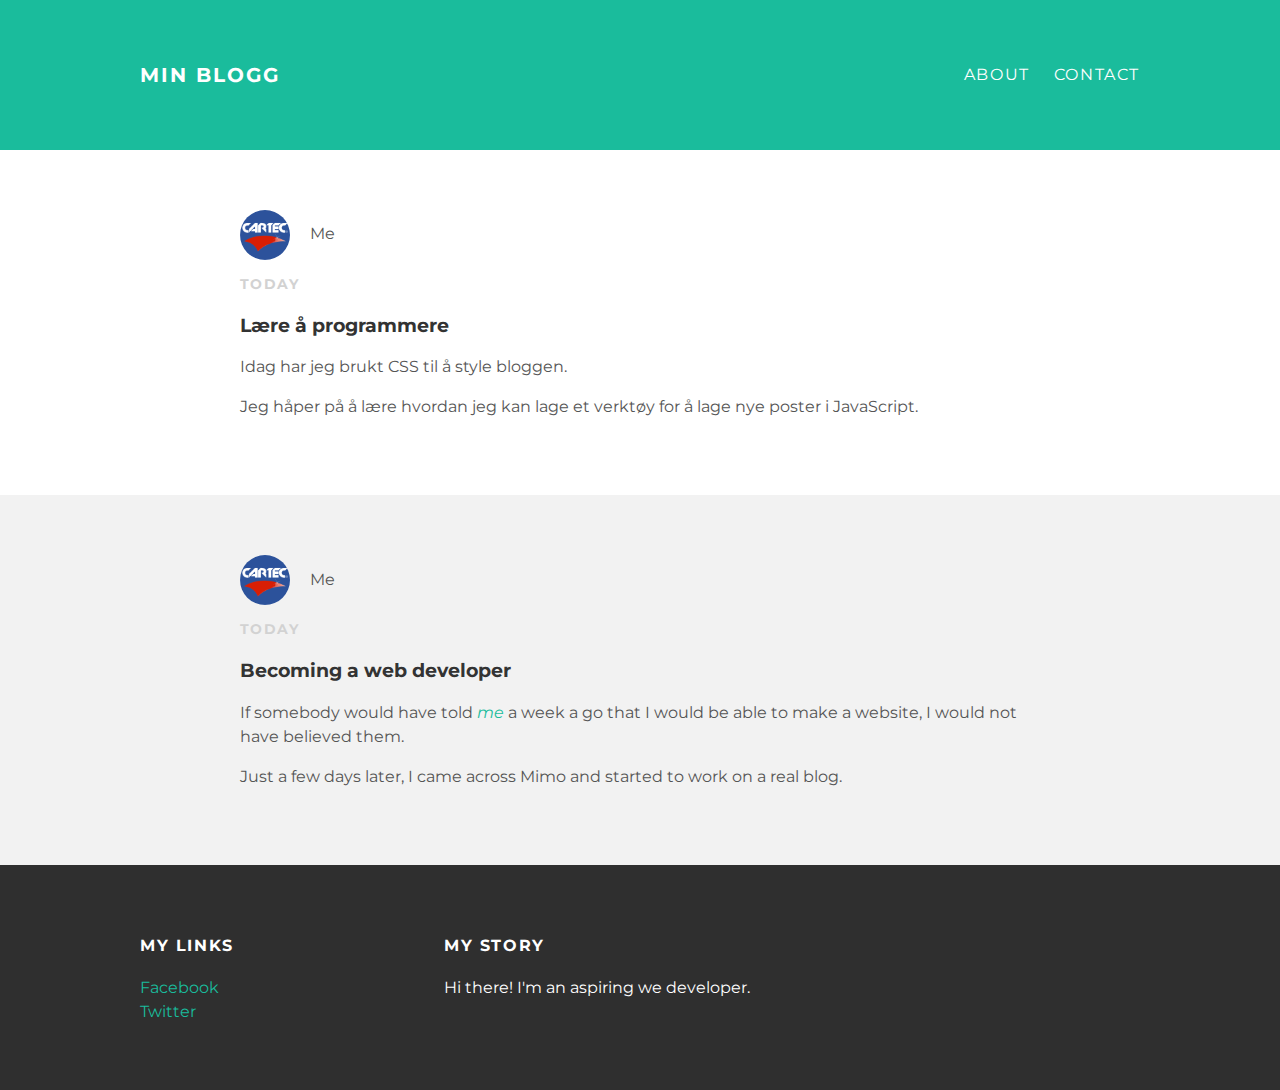
<file: index.html>
<!doctype html>
<html lang="en" dir="ltr">
  <head>
    <meta charset="utf-8">
    <title>My Blog</title>
    <link rel="stylesheet" href="styles.css" type="text/css">
  </head>
<body>
    <div id="header">
      <div class="container">
        <a href="index.html" id="header-title">Min Blogg</a>
        <ul id="header-nav">
          <li><a href="about.html">About</a></li>
          <li><a href="mailto:jonas@cartec.no">Contact</a></li>
        </ul>
      </div>
    </div>
    <div id="content">
      <div class="container">
        <div class="post">
          <div class="post-author">
            <img src="img\Cartec logo - Square.jpg">
            <span>Me</span>
          </div>
          <p class="post-date">Today</p>
          <h3 class="post-title">Lære å programmere</h3>
          <div class=""post-content">
            <p>Idag har jeg brukt CSS til å style bloggen.</p>
            <p>Jeg håper på å lære hvordan jeg kan lage et verktøy for å lage nye poster i JavaScript.</p>
            </div>
        </div>
      </div>
      <div class="post-container">
        <div class="post">
          <div class="post-author">
            <img src="img\Cartec logo - Square.jpg">
            <span>Me</span>
          </div>
          <p class="post-date">Today</p>
          <h3 class="post-title">Becoming a web developer</h3>
          <div class=""post-content">
            <p> If somebody would have told <a href="https://www.vg.no"><em>me</em></a> a week a go that I
            would be able to make a website, I would not have believed them.</p>
            <p>Just a few days later, I came across Mimo and
            started to work on a real blog.</p>
            </div>
        </div>
      </div>
      </div>
    <div id="footer">
      <div class="container">
        <div class="column">
        <h4>My Links</h4>
        <p>
          <a href="https://www.facebook.com/jonashh1">Facebook</a>
          <br>
          <a href="https://twitter.com/mobiltlf">Twitter</a>
        </p>
      </div>
      <div class="column">
        <h4>My Story</h4>
        <p>Hi there! I'm an aspiring we developer.</p>
      </div>
    </div>
      </div>
</body>

</html>
</file>
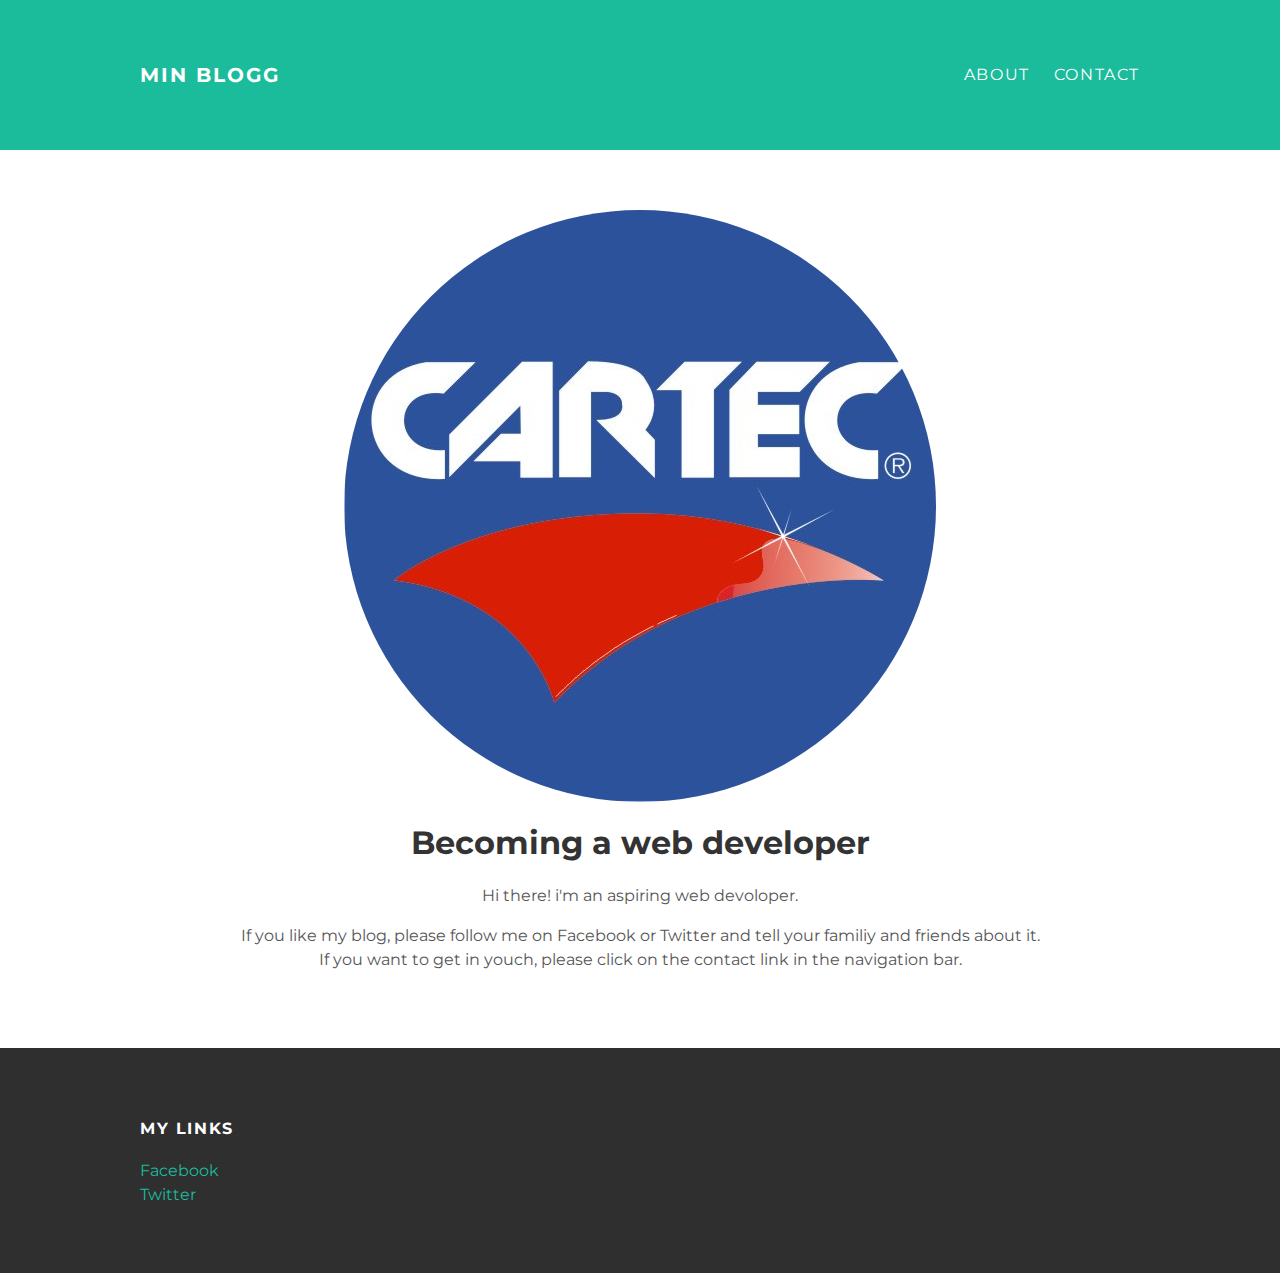
<file: about.html>
<!doctype.html>
<!DOCTYPE html>
<html lang="en" dir="ltr">
  <head>
    <meta charset="utf-8">
    <title>Om meg</title>
    <link rel="stylesheet" href="styles.css" type="text/css">
  </head>
  <body>
    <div id="header">
      <div class="container">
        <a href="index.html" id="header-title">Min Blogg</a>
        <ul id="header-nav">
          <li><a href="about.html">About</a></li>
          <li><a href="mailto:jonas@cartec.no">Contact</a></li>
        </ul>
      </div>
    </div>
    <div class="about">
      <div class="about-author">
        <img src="img\Cartec logo - Square.jpg">

      </div>

      <h1 class="about-title">Becoming a web developer</h1>
      <div class="about-content">
        <p>Hi there! i'm an aspiring web devoloper.</p>
        <p>If you like my blog, please follow me on Facebook
          or Twitter and tell your familiy and friends about it. If
        you want to get in youch, please click on the contact
      link in the navigation bar.</p>
        </div>
    </div>
    <div id="footer">
      <div class="container">
        <div class="column">
        <h4>My Links</h4>
        <p>
          <a href="https://www.facebook.com/jonashh1">Facebook</a>
          <br>
          <a href="https://twitter.com/mobiltlf">Twitter</a>
        </p>
      </div>
  </body>
</html>
</file>
<file: styles.css>
@import url(http://fonts.googleapis.com/css?family=Montserrat:400,700);

body {
  color: #555;
  margin: 0;
  font-family: 'Montserrat', sans-serif;
}

#header {
  background-color: #1abc9c;
  height: 150px;
  line-height: 150px;
}

#header a {
  color: white;
  text-decoration: none;
  text-transform: uppercase;
  letter-spacing: 0.1em;
}

#header a:hover {
  color: #222;
}

#header-title {
  display: block;
  float: left;
  font-size: 20px;
  font-weight: bold;
}

#header-nav {
  display: block;
  float: right;
  margin-top: 0;
}

#header-nav li {
  display: inline;
  padding-left: 20px;
}

.container {
  max-width: 1000px;
  margin: 0 auto;
}

#footer {
  background-color: #2f2f2f;
  padding: 50px 0;
}

.column {
  min-width: 300px;
  display: inline-block;
  vertical-align: top;
}

#footer h4 {
  color: white;
  text-transform: uppercase;
  letter-spacing: 0.1em;
}

#footer p {
  color: white;
}

a {
  color: #1abc9c;
  text-decoration: none;
}

a:hover {
  color: #F6A623;
}

.post, .about {
  max-width: 800px;
  margin: 0 auto;
  padding: 60px 0;
}

.about {
  text-align: center;
}

.post-author img {
  width: 50px;
  height: 50px;
  vertical-align: middle;
}

.post-author img, .about-author img {
  border-radius: 50%;
}

.post-author span {
  margin-left: 16px;
}

.post-date {
  color: #D2D2D2;
  font-size: 14px;
  font-weight: bold;
  text-transform: uppercase;
  letter-spacing: 0.1em;
}

h1, h2, h3, h4 {
  color: #333;
}

p {
  line-height: 1.5;
}

.post-container:nth-child(even) {
  background-color: #f2f2f2;
}
</file>
